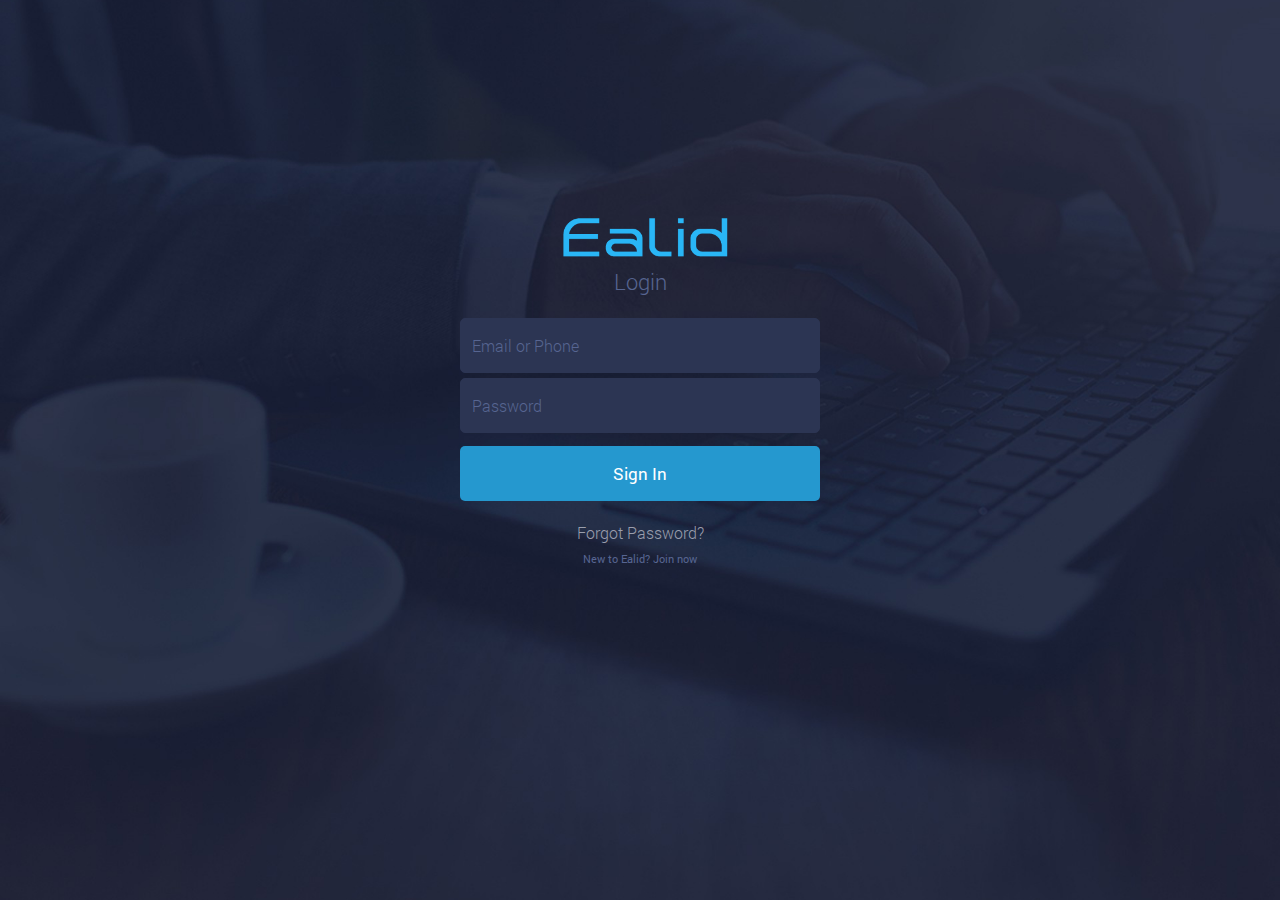
<file: index.html>
<!DOCTYPE html>
<html>
<head>
<meta charset="utf-8">
<meta name="viewport" content="width=device-width, initial-scale=1">
<title>Ealid</title>
<link rel="stylesheet" href="css/bootstrap.min.css">
<link rel="stylesheet" href="css/style.css">
<link rel="stylesheet" href="css/device.css">
</head>

<body>
<section class="bc_log">
  <div class="log_bx"> <a href="index.html" class="lg_ax"><img src="images/Logo.png" alt=""/></a>
    <div class="log_in">Login</div>
    <form class="lg_form" action="dashboard.html">
      <input type="email" name="" placeholder="Email or Phone" />
      <input type="password" name="" placeholder="Password" />
      <input type="submit" value="Sign In" />
      <a href="#" class="fg_pa">Forgot Password?</a><br>
      <a href="#" class="fg_pao">New to Ealid? </a><a href="#" class="fg_pao"> Join now</a>
    </form>
  </div>
</section>
<script src="js/jquery.min.js"></script> 
<script src="js/bootstrap.min.js"></script>
</body>
</html>
</file>
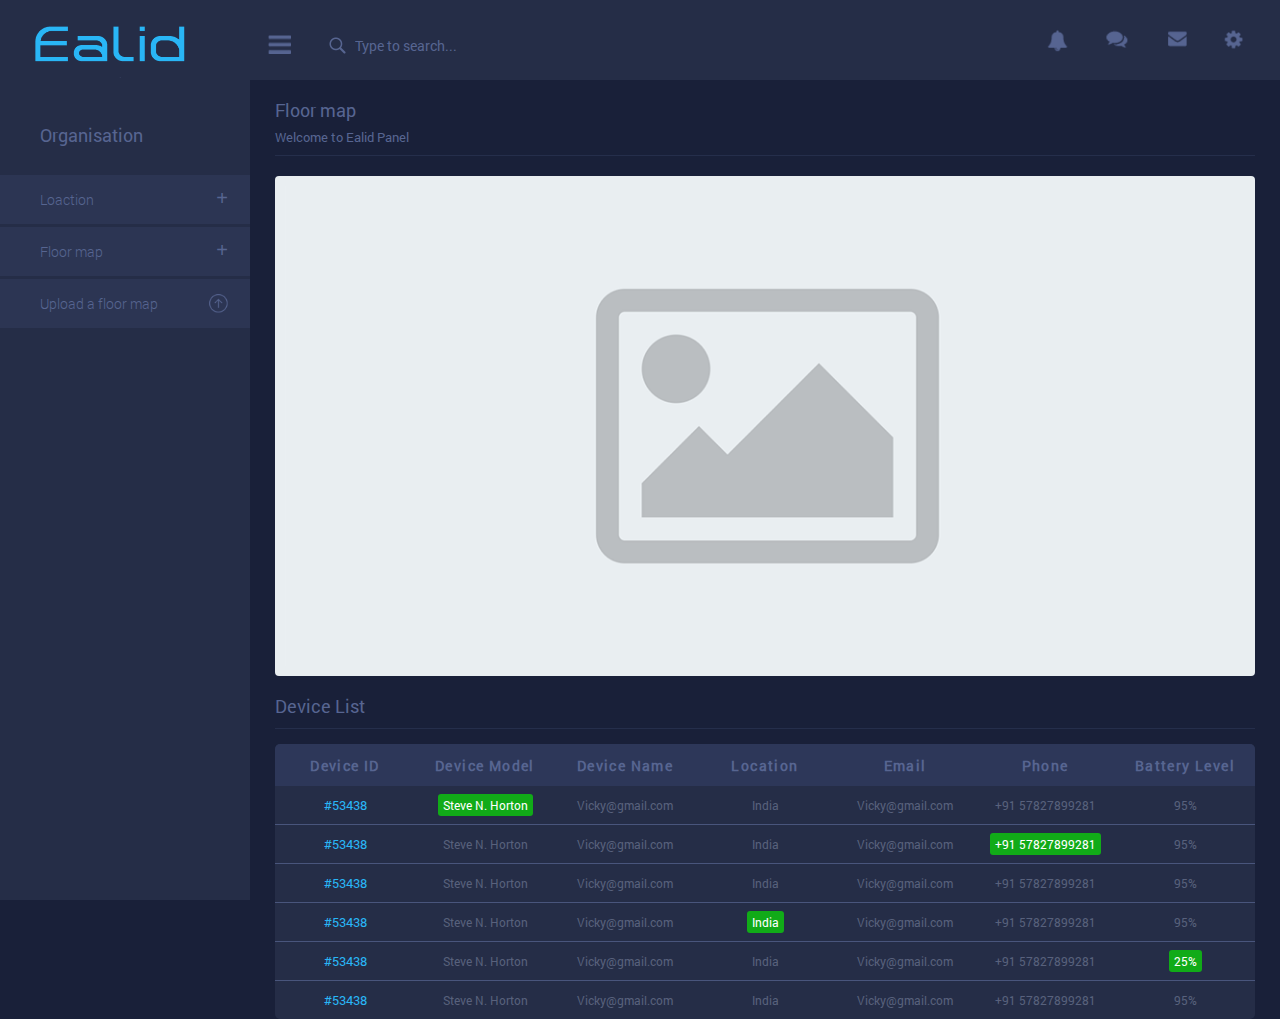
<file: dashboard.html>
<!DOCTYPE html>
<html>
<head>
<meta charset="utf-8">
<meta name="viewport" content="width=device-width, initial-scale=1">
<title>Ealid Dasboard</title>
<link rel="stylesheet" href="css/bootstrap.min.css">
<link rel="stylesheet" href="css/accordation.css">
<link rel="stylesheet" href="css/style.css">
<link rel="stylesheet" href="css/device.css">
</head>
<body class="bg_area">
<header>
  <div class="logo"><img src="images/Logo.png" alt=""/></div>
  <div class="tg_menu"><img src="images/menu.png" width="30" height="30" alt=""/></div>
  <br class="ax_no">
  <div class="txt_ar">
    <input type="text" name="" placeholder="Type to search..." />
  </div>
  <ul class="icon_sec">
    <li><a href="#"><img src="images/notification.png" alt=""/></a></li>
    <li><a href="#"><img src="images/Message.png" alt=""/></a></li>
    <li><a href="#"><img src="images/mail.png" alt=""/></a></li>
    <li><a href="#"><img src="images/Seetings.png" alt=""/></a></li>
  </ul>
</header>
<div class="content_left">
  <div id="jquery-accordion-menu" class="jquery-accordion-menu">
    <div class="jquery-accordion-menu-header">Organisation </div>
    <ul>
      <li><a href="#">Loaction </a>
        <ul class="submenu">
          <li><a href="#">London </a></li>
          <li><a href="#">Germany </a></li>
          <li><a href="#">India </a>
            <ul class="submenu">
              <li><a href="#">Paris </a></li>
              <li><a href="#">America </a></li>
              <li><a href="#">Africa </a></li>
              <li><a href="#">China </a></li>
            </ul>
          </li>
          <li><a href="#">Hongkong </a></li>
        </ul>
      </li>
      <li><a href="#">Floor map </a>
        <ul class="submenu">
          <li><a href="#">America </a></li>
          <li><a href="#">London </a></li>
          <li><a href="#">India </a></li>
          <li><a href="#">Paris </a></li>
        </ul>
      </li>
      <li><a href="#" class="up_floor">Upload a floor map </a></li>
    </ul>
  </div>
</div>
<div class="main">
  <h2>Floor map</h2>
  <h6>Welcome to Ealid Panel</h6>
  <div class="map_bx"> <img src="images/placeholder.png" alt=""/> </div>
  <h3>Device List</h3>
  <table>
    <thead>
      <tr>
        <th scope="col">Device ID</th>
        <th scope="col">Device Model</th>
        <th scope="col">Device Name</th>
        <th scope="col">Location</th>
        <th scope="col">Email</th>
        <th scope="col">Phone</th>
        <th scope="col">Battery Level</th>
      </tr>
    </thead>
    <tbody>
      <tr>
        <td data-label="Device ID"><a href="#">#53438</a></td>
        <td data-label="Device Model"><span>Steve N. Horton</span></td>
        <td data-label="Device Name">Vicky@gmail.com</td>
        <td data-label="Location">India</td>
        <td data-label="Email">Vicky@gmail.com</td>
        <td data-label="Phone">+91 57827899281</td>
        <td data-label="Battery Level">95%</td>
      </tr>
      <tr>
        <td data-label="Device ID"><a href="#">#53438</a></td>
        <td data-label="Device Model">Steve N. Horton</td>
        <td data-label="Device Name">Vicky@gmail.com</td>
        <td data-label="Location">India</td>
        <td data-label="Email">Vicky@gmail.com</td>
        <td data-label="Phone"><span>+91 57827899281</span></td>
        <td data-label="Battery Level">95%</td>
      </tr>
      <tr>
        <td data-label="Device ID"><a href="#">#53438</a></td>
        <td data-label="Device Model">Steve N. Horton</td>
        <td data-label="Device Name">Vicky@gmail.com</td>
        <td data-label="Location">India</td>
        <td data-label="Email">Vicky@gmail.com</td>
        <td data-label="Phone">+91 57827899281</td>
        <td data-label="Battery Level">95%</td>
      </tr>
      <tr>
        <td data-label="Device ID"><a href="#">#53438</a></td>
        <td data-label="Device Model">Steve N. Horton</td>
        <td data-label="Device Name">Vicky@gmail.com</td>
        <td data-label="Location"><span>India</span></td>
        <td data-label="Email">Vicky@gmail.com</td>
        <td data-label="Phone">+91 57827899281</td>
        <td data-label="Battery Level">95%</td>
      </tr>
      <tr>
        <td data-label="Device ID"><a href="#">#53438</a></td>
        <td data-label="Device Model">Steve N. Horton</td>
        <td data-label="Device Name">Vicky@gmail.com</td>
        <td data-label="Location">India</td>
        <td data-label="Email">Vicky@gmail.com</td>
        <td data-label="Phone">+91 57827899281</td>
        <td data-label="Battery Level"><span>25%</span></td>
      </tr>
      <tr>
        <td data-label="Device ID"><a href="#">#53438</a></td>
        <td data-label="Device Model">Steve N. Horton</td>
        <td data-label="Device Name">Vicky@gmail.com</td>
        <td data-label="Location">India</td>
        <td data-label="Email">Vicky@gmail.com</td>
        <td data-label="Phone">+91 57827899281</td>
        <td data-label="Battery Level">95%</td>
      </tr>
    </tbody>
  </table>
</div>
<script src="js/jquery.min.js"></script> 
<script src="js/bootstrap.min.js"></script> 
<script src="js/accordation.js"></script> 
<script src="js/custom.js"></script>
</body>
</html>
</file>
<file: css/style.css>
@font-face {
	font-family: 'Roboto-Light';
	src: url('../fonts/Roboto-Light.eot');
	src: url('../fonts/Roboto-Light.eot') format('embedded-opentype'), url('../fonts/Roboto-Light.woff') format('woff'), url('../fonts/Roboto-Light.ttf') format('truetype');
}
@font-face {
	font-family: 'Roboto-Regular';
	src: url('../fonts/Roboto-Regular.eot');
	src: url('../fonts/Roboto-Regular.eot') format('embedded-opentype'), url('../fonts/Roboto-Regular.woff') format('woff'), url('../fonts/Roboto-Regular.ttf') format('truetype');
}
html, body {
	height: 100%;
}
.bc_log {
	width: 100%;
	height: 100%;
	min-height: 600px;
	background-image: url(../images/Bg.jpg);
	background-position: center;
	background-size: cover;
	position: absolute;
	top: 0;
	left: 0;
}
.log_bx {
	width: 360px;
	height: auto;
	min-height: 200px;
	padding-bottom: 30px;
	margin: 0 auto;
	text-align: center;
}
.lg_ax {
	width: 220px;
	height: auto;
	display: inline-block;
	margin-top: 200px;
}
.lg_ax img {
	width: 100%;
	height: auto;
}
.log_in {
	color: #576591;
	font-size: 22px;
	margin-bottom: 20px;
	font-family: 'Roboto-Light';
	margin-top: -10px;
}
.lg_form input[type="text"], .lg_form input[type="date"], .lg_form input[type="datetime"], .lg_form input[type="email"], .lg_form input[type="number"], .lg_form input[type="search"], .lg_form input[type="time"], .lg_form input[type="url"], .lg_form textarea, .lg_form select,.lg_form input[type="password"] {
	-webkit-transition: all 0.30s ease-in-out;
	-moz-transition: all 0.30s ease-in-out;
	-ms-transition: all 0.30s ease-in-out;
	-o-transition: all 0.30s ease-in-out;
	outline: none;
	box-sizing: border-box;
	-webkit-box-sizing: border-box;
	-moz-box-sizing: border-box;
	width: 100%;
	background: #2c3553;
	margin-bottom: 5px;
	border: 1px solid #2c3553;
	padding: 3%;
	color: #576591;
	border-radius: 5px;
	height: 55px;
	font-family: 'Roboto-Light';
}
.lg_form input[type="text"]:focus, .lg_form input[type="date"]:focus, .lg_form input[type="datetime"]:focus, .lg_form input[type="email"]:focus, .lg_form input[type="number"]:focus, .lg_form input[type="search"]:focus, .lg_form input[type="time"]:focus, .lg_form input[type="url"]:focus, .lg_form textarea:focus, .lg_form select:focus,.lg_form input[type="password"]:focus {
	box-shadow: 0 0 5px #576591;
	padding: 3%;
	border: 1px solid #576591;
}
.lg_form input[type="submit"], .lg_form input[type="button"] {
	box-sizing: border-box;
	-webkit-box-sizing: border-box;
	-moz-box-sizing: border-box;
	width: 100%;
	padding: 3%;
	background: #2598cf;
	color: #fff;
	border-radius: 5px;
	height: 55px;
	font-family: 'Roboto-Regular';
	border: 0;
	outline: none;
	transition: all 0.5s;
	margin-top: 8px;
	font-size: 17px;
}
.lg_form input[type="submit"]:hover, .lg_form input[type="button"]:hover {
	background: #45c1fd;
}
.lg_form ::-webkit-input-placeholder { /* Chrome/Opera/Safari */
 color: #576591;
}
.lg_form ::-moz-placeholder { /* Firefox 19+ */
 color: #576591;
}
.lg_form :-ms-input-placeholder { /* IE 10+ */
 color: #576591;
}
.lg_form :-moz-placeholder { /* Firefox 18- */
 color: #576591;
}
.fg_pa {
	font-family: 'Roboto-Light';
	color: #9a9ead;
	margin-top: 20px;
	display: inline-block;
	font-size: 16px;
	transition: all 0.5s;
}
.fg_pa:hover {
	text-decoration: none;
	color: #FFFFFF;
}
.fg_pao {
	font-family: 'Roboto-Regular';
	color: #576591;
	font-size: 11px;
	transition: all 0.5s;
}
.fg_pao:hover {
	text-decoration: none;
	color: #FFFFFF;
}
/* Main content */
.main {
	margin-left: 250px; /* Same as the width of the sidenav */
	font-size: 15px; /* Increased text to enable scrolling */
	padding: 100px 25px 0;
	color: #576591;
	font-family: 'Roboto-Regular';
	transition: all 0.5s;
}
.main.current {
	margin-left: 0;
}
/* Add an active class to the active dropdown button */
.dropdown-btn.active {
	background-color: #1f253a;
	color: white;
	outline: none;
}
/* Dropdown container (hidden by default). Optional: add a lighter background color and some left padding to change the design of the dropdown content */
.dropdown-container {
	display: none;
	background-color: #1f253a;
	padding-left: 8px;
}
/* Optional: Style the caret down icon */
.fa-caret-down {
	float: right;
	padding-right: 8px;
}
header {
	position: fixed;
	width: 100%;
	height: 80px;
	background-color: #252d47;
	z-index: 100;
}
.tg_menu {
	display: inline-block;
	cursor: pointer;
	float: left;
	margin-left: 60px;
	margin-top: 30px;
	transition: all 0.5s;
}
.tg_menu:hover {
	opacity: 0.7;
}
.inner_sd {
	width: 100%;
	display: block;
}
.logo img {
	width: 100%;
	height: auto;
}
.logo {
	width: 200px;
	height: auto;
	float: left;
	margin-top: 10px;
	margin-left: 5px;
}
.bg_area {
	background-color: #192039;
}
.inner_sd h1 {
	width: 100%;
	padding-left: 40px;
	margin-top: 40px;
	color: #576591;
	font-family: 'Roboto-Regular';
	font-size: 18px;
	margin-bottom: 30px;
}
a.up_floor {
	position: relative;
}
a.up_floor::after {
	content: "";
	position: absolute;
	background-image: url(../images/Upload.png);
	background-repeat: no-repeat;
	background-position: center;
	background-size: 25px;
	top: 15px;
	right: 22px;
	width: 20px;
	height: 20px;
}
.txt_ar {
	width: 200px;
	float: left;
}
.txt_ar input[type="text"] {
	outline: none;
	box-sizing: border-box;
	-webkit-box-sizing: border-box;
	-moz-box-sizing: border-box;
	width: 100%;
	background: #252d47;
	margin-bottom: 5px;
	margin-top: 28px;
	margin-left: 30px;
	border: 0;
	padding: 3%;
	padding-left: 30px;
	color: #576591;
	height: 34px;
	font-family: 'Roboto-Regular';
	font-size: 14px;
	background-image: url(../images/search.png);
	background-repeat: no-repeat;
	background-position: left center;
}
.txt_ar ::-webkit-input-placeholder { /* Chrome/Opera/Safari */
 color: #576591;
}
.txt_ar ::-moz-placeholder { /* Firefox 19+ */
 color: #576591;
}
.txt_ar :-ms-input-placeholder { /* IE 10+ */
 color: #576591;
}
.txt_ar :-moz-placeholder { /* Firefox 18- */
 color: #576591;
}
.icon_sec {
	list-style: none;
	float: right;
	margin: 0;
	padding: 0;
	margin-right: 20px;
}
.icon_sec li {
	float: left;
	margin: 25px 10px 0;
	transition: all 0.5s;
}
.icon_sec li:hover {
	opacity: 0.6;
}
.icon_sec li img {
	width: 80%;
	height: auto;
}
.ax_no {
	display: none;
	clear: both;
}
.main h2 {
	color: #576591;
	font-family: 'Roboto-Regular';
	font-size: 18px;
}
.main h6 {
	color: #576591;
	font-family: 'Roboto-Regular';
	font-size: 13px;
	width: 100%;
	border-bottom: 1px solid #252e4b;
	padding-bottom: 10px;
}
.map_bx {
	width: 100%;
	height: auto;
	background-color: #e9eef1;
	border-radius: 4px;
	margin-top: 20px;
	padding: 10px;
	text-align: center;
}
.map_bx img{
width: 100%;
max-width:1000px; 	
height: auto;	
}
.main h3 {
	color: #576591;
	font-family: 'Roboto-Regular';
	font-size: 18px;
	width: 100%;
	border-bottom: 1px solid #252e4b;
	padding-bottom: 10px;
	margin-top: 20px;
}
table {
	border: 0;
	border-collapse: collapse;
	margin: 15px 0 30px;
	padding: 0;
	width: 100%;
	table-layout: fixed;
	font-family: 'Roboto-Regular';
}
table caption {
	font-size: 1.5em;
	margin: .5em 0 .75em;
}
table tr {
	background-color: #252d47;
	border: 1px solid #49557c;
	padding: .35em;
	border-left: 0;
	border-right: 0;
}
table tr:first-child {
	border-top: 0;
}
table tr:last-child {
	border-bottom: 0;
}
table th, table td {
	padding: .625em;
	text-align: center;
}
table th {
	font-size: 14px;
	letter-spacing: .1em;
	background-color: #2d3759;
	line-height: 25px;
	color: #576591;
}
table th:first-child {
	border-top-left-radius: 5px;
}
table th:last-child {
	border-top-right-radius: 5px;
}
table a {
	color: #29b6f6;
	font-size: 13px;
}
table a:hover {
	text-decoration: none;
	color: #29b6f6;
}
table td {
	color: #58617c;
	font-size: 12px;
	line-height: 23px;
}
table tr:last-child td:first-child {
	border-bottom-left-radius: 5px;
}
table tr:last-child td:last-child {
	border-bottom-right-radius: 5px;
}
table td span {
	color: #FFFFFF;
	padding: 3px 5px;
	background-color: #11ab18;
	border-radius: 3px;
}
.content_left {
	width: 250px;
	float: left;
	position: fixed;
	height: 100%;
	background-color: #252d47;
	overflow: hidden;
	overflow-y: auto;
	padding-top: 110px;
	transition: all 0.5s;
}
.content_left.current {
	width: 0;
}
</file>
<file: css/device.css>
@media screen and (min-width: 991px) {
.inner_sd {
	display: block;
}
.inner_sd.current {
	display: none;
}
}

@media screen and (max-width: 991px) {
.bc_log {
	min-height: 500px;
}
.lg_ax {
	margin-top: 100px;
}
.sidenav {
	height: 0;
	width: 100%;
	position: absolute;
	overflow: hidden;
	top: 30px;
}
.main {
	margin-left: 0;
	padding-top: 150px;
}
.sidenav.current {
	height: auto;
	width: 100%;
}
.txt_ar {
	width: 150px;
	float: left;
	margin-left: 20px;
}
.txt_ar input[type="text"] {
	outline: none;
	width: 100%;
	background: #252d47;
	margin-bottom: 5px;
	margin-top: 0px;
	margin-left: 0;
	border: 0;
	padding: 3%;
	padding-left: 30px;
	background-image: url(../images/search.png);
	background-repeat: no-repeat;
	background-position: left center;
}
.icon_sec {
	list-style: none;
	float: right;
	margin: 0;
	padding: 0;
	margin-right: 20px;
}
.icon_sec li {
	float: left;
	margin: 0px 2px 0;
	transition: all 0.5s;
}
header {
	position: absolute;
	width: 100%;
	height: 125px;
	background-color: #252d47;
	z-index: 100;
}
.tg_menu {
	float: right;
	margin-right: 40px;
	margin-top: 30px;
	margin-left: 0;
}
.ax_no {
	display: block;
}
.content_left {
	width: 0;
	position: absolute;
	height: auto;
	padding-top: 135px;
}
.content_left.current {
	width: 100%;
	position: absolute;
	height: auto;
}
}

@media screen and (max-width: 1190px) {
table {
	border: 0;
}
table caption {
	font-size: 1.3em;
}
table thead {
	border: none;
	clip: rect(0 0 0 0);
	height: 1px;
	margin: -1px;
	overflow: hidden;
	padding: 0;
	position: absolute;
	width: 1px;
}
table tr {
	border-bottom: 1px solid #49557c;
	display: block;
	margin-bottom: .625em;
}
table td {
	border-bottom: 1px solid #49557c;
	display: block;
	font-size: .8em;
	text-align: right;
}
table td::before {
	/*
    * aria-label has no advantage, it won't be read inside a table
    content: attr(aria-label);
    */
	content: attr(data-label);
	float: left;
	font-weight: bold;
	text-transform: uppercase;
}
table td:last-child {
	border-bottom: 0;
}
table th:first-child {
	border-top-left-radius: 0px;
}
table th:last-child {
	border-top-right-radius: 0px;
}
table tr:last-child td:first-child {
	border-bottom-left-radius: 0px;
}
table tr:last-child td:last-child {
	border-bottom-right-radius: 0px;
}
table tr {
	border: 0;
}
}

@media screen and (max-width: 390px) {
.log_bx {
	width: 100%;
	padding: 0 15px;
}
.icon_sec li {
	float: left;
	margin: 0px -4px 0;
	transition: all 0.5s;
}
.icon_sec li img {
	width: 70%;
	height: auto;
}
.logo {
	width: 180px;
}
}
</file>
<file: css/accordation.css>
* {
	box-sizing: border-box;
	-moz-box-sizing: border-box;
	-webkit-box-sizing: border-box;
}
body {
	background: #f0f0f0;
}
.colors {
	width: 260px;
	float: left;
	margin: 20px auto;
}
.colors a {
	width: 43.3px;
	height: 30px;
	float: left;
}
.colors .default {
	background: #414956;
}
.colors .blue {
	background: #4A89DC;
}
.colors .green {
	background: #03A678;
}
.colors .red {
	background: #ED5565;
}
.colors .white {
	background: #fff;
}
.colors .black {
	background: #292929;
}
 @import url(http://fonts.googleapis.com/css?family=Open+Sans:300,400,600,700);
.jquery-accordion-menu, .jquery-accordion-menu * {
	font-family: 'Open Sans', sans-serif;
	box-sizing: border-box;
	-moz-box-sizing: border-box;
	-webkit-box-sizing: border-box;
	outline: 0
}
.jquery-accordion-menu {
	min-width: 100%;
	float: left;
	position: relative;
}
.jquery-accordion-menu .jquery-accordion-menu-footer, .jquery-accordion-menu .jquery-accordion-menu-header {
	width: 100%;
	height: 50px;
	padding-left: 40px;
	color: #576591;
	font-family: 'Roboto-Regular';
	font-size: 18px;
	float: left;
	line-height: 50px;
	margin-bottom: 15px;
	background-color: #252d47;
}
.jquery-accordion-menu ul {
	margin: 0;
	padding: 0;
	list-style: none
}
.jquery-accordion-menu ul li {
	width: 100%;
	display: block;
	float: left;
	position: relative
}
.jquery-accordion-menu ul li a {
	width: 100%;
	padding: 14px 22px;
	padding-left: 40px;
	float: left;
	text-decoration: none;
	color: #576591;
	font-size: 14px;
	background-color: #2c3553;
	white-space: nowrap;
	position: relative;
	overflow: hidden;
	-o-transition: color .2s linear, background .2s linear;
	-moz-transition: color .2s linear, background .2s linear;
	-webkit-transition: color .2s linear, background .2s linear;
	transition: color .2s linear, background .2s linear;
	font-family: 'Roboto-Light';
}
.jquery-accordion-menu>ul>li.active>a, .jquery-accordion-menu>ul>li:hover>a {
	color: #fff;
	background: #232a42;
}
.jquery-accordion-menu>ul>li>a {
	border-bottom: solid 3px #252d47;
}
.jquery-accordion-menu ul li a i {
	width: 34px;
	float: left;
	line-height: 18px;
	font-size: 16px;
	text-align: left
}
.jquery-accordion-menu .submenu-indicator {
	float: right;
	right: 22px;
	position: absolute;
	line-height: 19px;
	font-size: 20px;
	-o-transition: transform .3s linear;
	-moz-transition: transform .3s linear;
	-webkit-transition: transform .3s linear;
	-ms-transition: transform .3s linear
}
.jquery-accordion-menu ul ul.submenu .submenu-indicator {
	line-height: 16px
}
.jquery-accordion-menu .submenu-indicator-minus>.submenu-indicator {
	-ms-transform: rotate(45deg);
	-moz-transform: rotate(45deg);
	-webkit-transform: rotate(45deg);
	transform: rotate(45deg)
}
.jquery-accordion-menu ul ul.submenu, .jquery-accordion-menu ul ul.submenu li ul.submenu {
	width: 100%;
	display: none;
	position: static
}
.jquery-accordion-menu ul ul.submenu li {
	clear: both;
	width: 100%
}
.jquery-accordion-menu ul ul.submenu li a {
	width: 100%;
	float: left;
	font-size: 12px;
	background-color: #2c3553;
	border-bottom: 1px solid #1e2331;
	border-top: none;
	position: relative;
	border-left: solid 6px transparent;
	-o-transition: border .2s linear;
	-moz-transition: border .2s linear;
	-webkit-transition: border .2s linear;
	transition: border .2s linear
}
.jquery-accordion-menu ul ul.submenu li:hover>a {
	border-left-color: #566491;
}
.jquery-accordion-menu ul ul.submenu>li>a {
	padding-left: 30px
}
.jquery-accordion-menu ul ul.submenu>li>ul.submenu>li>a {
	padding-left: 45px
}
.jquery-accordion-menu ul ul.submenu>li>ul.submenu>li>ul.submenu>li>a {
	padding-left: 60px
}
.jquery-accordion-menu ul li .jquery-accordion-menu-label, .jquery-accordion-menu ul ul.submenu li .jquery-accordion-menu-label {
	min-width: 20px;
	padding: 1px 2px 1px 1px;
	position: absolute;
	right: 18px;
	top: 14px;
	font-size: 11px;
	font-weight: 800;
	color: #555;
	text-align: center;
	line-height: 18px;
	background: #f0f0f0;
	border-radius: 100%
}
.jquery-accordion-menu ul ul.submenu li .jquery-accordion-menu-label {
	top: 12px
}
.ink {
	display: block;
	position: absolute;
	background: rgba(255,255,255,.3);
	border-radius: 100%;
	-webkit-transform: scale(0);
	-moz-transform: scale(0);
	-ms-transform: scale(0);
	-o-transform: scale(0);
	transform: scale(0)
}
.animate-ink {
	-webkit-animation: ripple .5s linear;
	-moz-animation: ripple .5s linear;
	-ms-animation: ripple .5s linear;
	-o-animation: ripple .5s linear;
	animation: ripple .5s linear
}
@-webkit-keyframes ripple {
100% {
opacity:0;
-webkit-transform:scale(2.5)
}
}
@-moz-keyframes ripple {
100% {
opacity:0;
-moz-transform:scale(2.5)
}
}
@-o-keyframes ripple {
100% {
opacity:0;
-o-transform:scale(2.5)
}
}
@keyframes ripple {
100% {
opacity:0;
transform:scale(2.5)
}
}
.blue.jquery-accordion-menu .jquery-accordion-menu-footer, .blue.jquery-accordion-menu .jquery-accordion-menu-header, .blue.jquery-accordion-menu ul li a {
	background: #4A89DC
}
.blue.jquery-accordion-menu>ul>li.active>a, .blue.jquery-accordion-menu>ul>li:hover>a {
	background: #3e82da
}
.blue.jquery-accordion-menu>ul>li>a {
	border-bottom-color: #3e82da
}
.blue.jquery-accordion-menu ul ul.submenu li:hover>a {
	border-left-color: #3e82da
}
.green.jquery-accordion-menu .jquery-accordion-menu-footer, .green.jquery-accordion-menu .jquery-accordion-menu-header, .green.jquery-accordion-menu ul li a {
	background: #03A678
}
.green.jquery-accordion-menu>ul>li.active>a, .green.jquery-accordion-menu>ul>li:hover>a {
	background: #049372
}
.green.jquery-accordion-menu>ul>li>a {
	border-bottom-color: #049372
}
.green.jquery-accordion-menu ul ul.submenu li:hover>a {
	border-left-color: #049372
}
.red.jquery-accordion-menu .jquery-accordion-menu-footer, .red.jquery-accordion-menu .jquery-accordion-menu-header, .red.jquery-accordion-menu ul li a {
	background: #ED5565
}
.red.jquery-accordion-menu>ul>li.active>a, .red.jquery-accordion-menu>ul>li:hover>a {
	background: #DA4453
}
.red.jquery-accordion-menu>ul>li>a {
	border-bottom-color: #DA4453
}
.red.jquery-accordion-menu ul ul.submenu li:hover>a {
	border-left-color: #DA4453
}
.white.jquery-accordion-menu .jquery-accordion-menu-footer, .white.jquery-accordion-menu .jquery-accordion-menu-header, .white.jquery-accordion-menu ul li a {
	background: #fff;
	color: #555
}
.white.jquery-accordion-menu>ul>li.active>a, .white.jquery-accordion-menu>ul>li:hover>a {
	background: #f0f0f0
}
.white.jquery-accordion-menu>ul>li>a {
	border-bottom-color: #f0f0f0
}
.white.jquery-accordion-menu ul ul.submenu li:hover>a {
	border-left-color: #f0f0f0
}
.white.jquery-accordion-menu ul ul.submenu li a {
	color: #f0f0f0
}
.white.jquery-accordion-menu>ul>li>a>.ink {
	background: rgba(0,0,0,.1)
}
.black.jquery-accordion-menu .jquery-accordion-menu-footer, .black.jquery-accordion-menu .jquery-accordion-menu-header, .black.jquery-accordion-menu ul li a {
	background: #292929
}
.black.jquery-accordion-menu>ul>li.active>a, .black.jquery-accordion-menu>ul>li:hover>a {
	background: #222
}
.black.jquery-accordion-menu>ul>li>a {
	border-bottom-color: #222
}
.black.jquery-accordion-menu ul ul.submenu li:hover>a {
	border-left-color: #222
}
</file>
